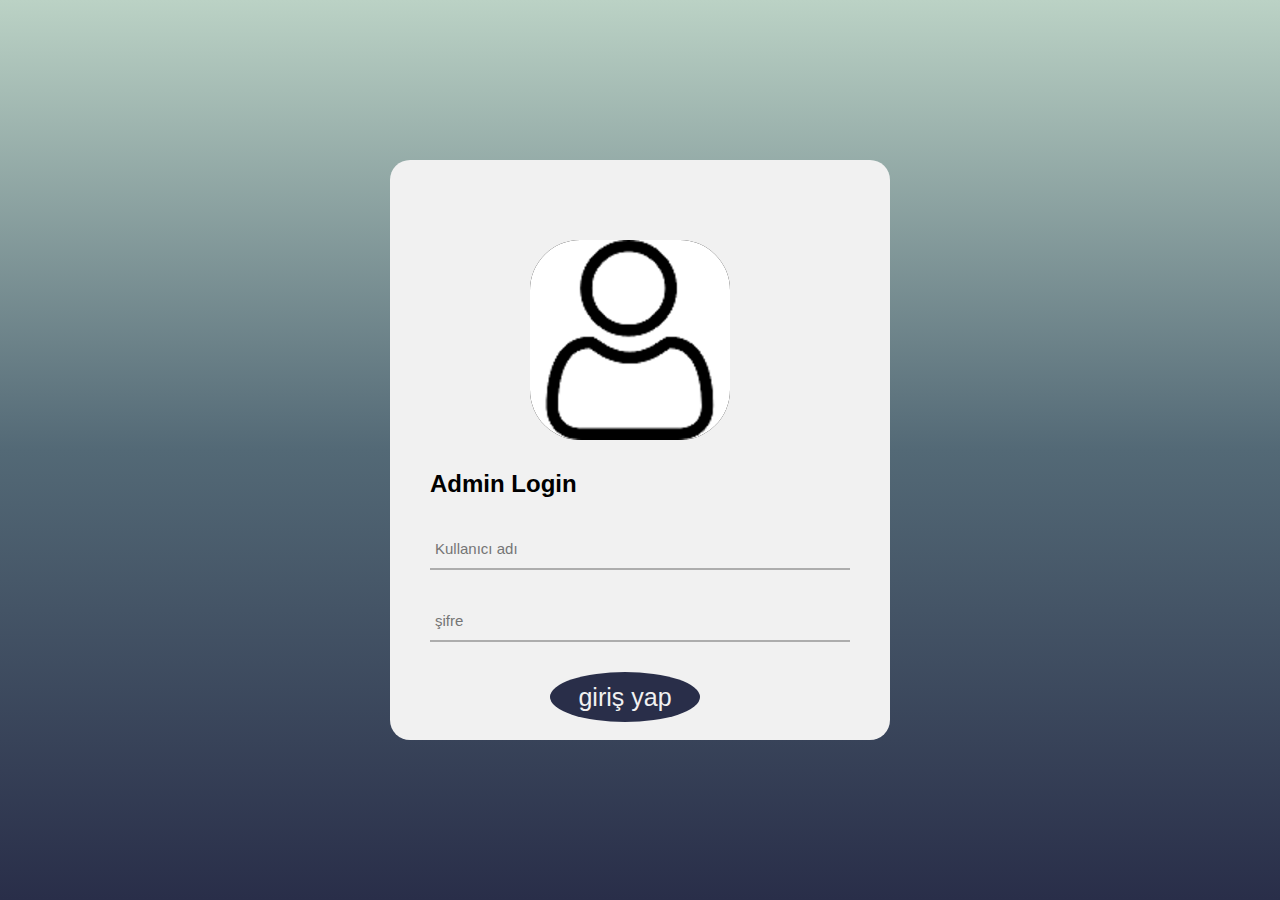
<file: WebApplication16/web-login/index.html>
<!DOCTYPE html>
<html lang="en">
<head>
    <meta charset="UTF-8">
    <meta http-equiv="X-UA-Compatible" content="IE=edge">
    <meta name="viewport" content="width=device-width, initial-scale=1.0">
    <title>Admin panel login</title>
    <link rel="stylesheet" href="css/style.css">
</head>
<body>
    <div class="container">
<div class="contact-form">
    <img src="img/user.png" class="adminimg">
    <h2>Admin Login</h2>
    <form>
        <div class="txtb">
            <input type="text"placeholder="Kullanıcı adı">
        </div> 
        <div class="txtb">
            <input type="password"placeholder="şifre">
        </div>
        <input type="submit" class="logbtn" value="giriş yap">
        
    </form>
</div>

    </div>
    
</body>
</html>
</file>
<file: WebApplication16/web-login/css/style.css>
*{
    margin: 0;
    padding: 0;
    text-decoration: none;
    font-family: sans-serif;
    box-sizing: border-box;
}
body{
    background-image: linear-gradient(#BBD2C5, #536976,#292E49);
    min-height: 100vh;
}
.container{
    width: 500px;
    background: #f1f1f1;
    height: 580px;
    padding: 80px 40px;
    border-radius: 20px;
    position:absolute;
    left: 50%;
    right: 50%;
    top: 50%;
    transform: translate(-50%,-50%);

}
.txtb{
border-bottom: 2px solid #adadad;
  position: relative;
  margin: 30px 0;
}
.txtb input{
    font-size: 15px;
    color:#333;
    border: none;
    width: 100%;
    outline: none;
    background: none;
    padding: 5px;
    height: 40px;
}
img.adminimg{
    margin-left: 100px;
    margin-bottom: 30px;
    display: block;
    background: black;
    border-radius: 25%;
}
.logbtn{
    font-size: 25px;
    color: #f1f1f1;
    width: 150px;
    height: 50px;
    border: none;
    background-color:#292E49;
    border-radius: 50%;
    position:absolute;
     left: 32%; 
     cursor: pointer; /*fare üstüne gidince imleç değişssin */
}
.logbtn:hover{

    color:rgb(218, 173, 173); 
    transition: 0.4s; /*fareyi götürdüğümüzde renk değişimi için geçecek süre */
}
</file>
